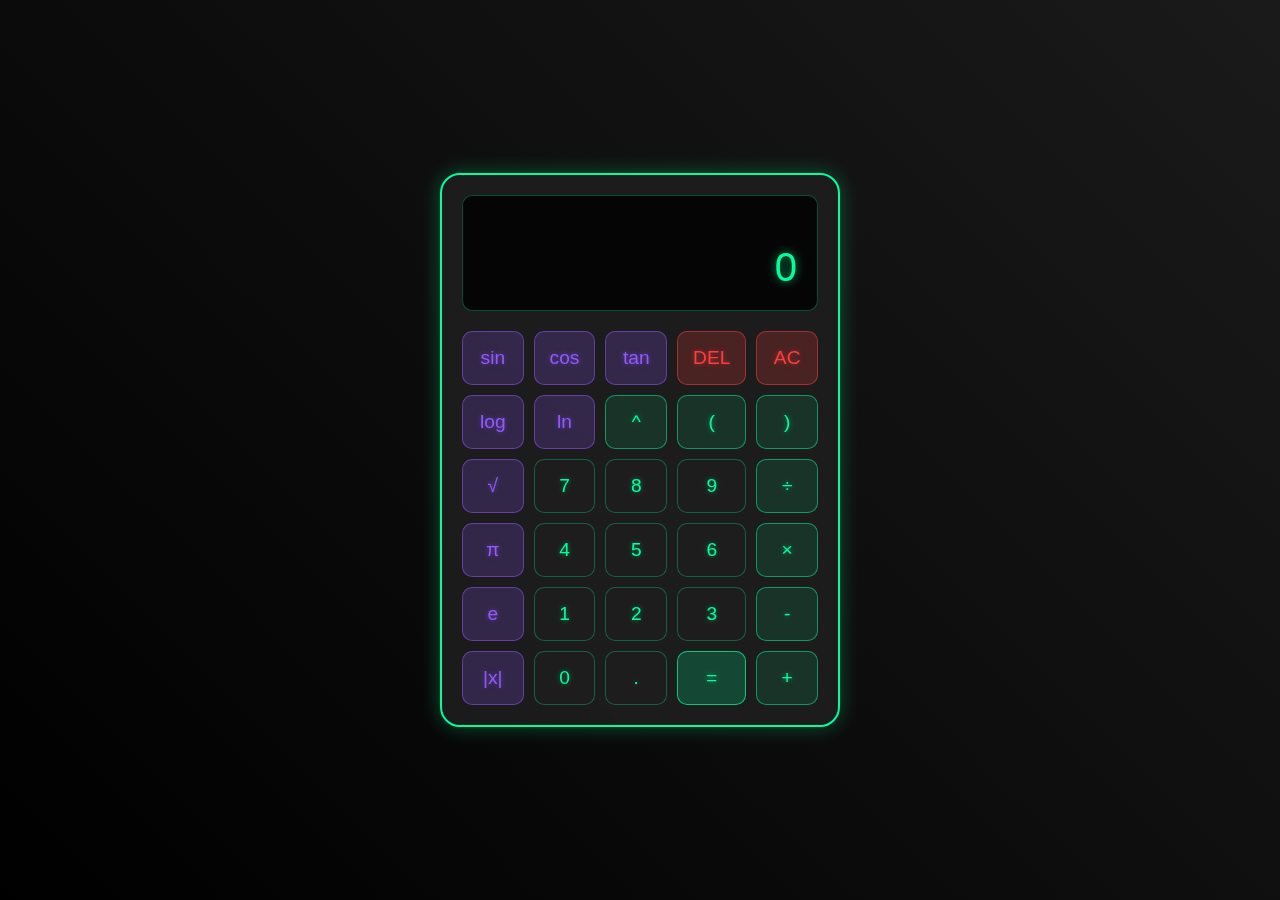
<file: task-3/index.html>
<!DOCTYPE html>
<html lang="en">
<head>
    <meta charset="UTF-8">
    <meta name="viewport" content="width=device-width, initial-scale=1.0">
    <title>Scientific Calculator</title>
    <style>
        * {
            margin: 0;
            padding: 0;
            box-sizing: border-box;
            font-family: 'Segoe UI', Tahoma, Geneva, Verdana, sans-serif;
        }

        body {
            min-height: 100vh;
            display: flex;
            justify-content: center;
            align-items: center;
            background: linear-gradient(45deg, #000000, #1a1a1a);
        }

        .calculator {
            background: rgba(30, 30, 30, 0.9);
            backdrop-filter: blur(10px);
            border: 2px solid #00ff9d;
            border-radius: 20px;
            padding: 20px;
            box-shadow: 0 0 20px rgba(0, 255, 157, 0.3);
            width: 400px;
        }

        .display {
            background: rgba(0, 0, 0, 0.8);
            border-radius: 10px;
            padding: 20px;
            margin-bottom: 20px;
            text-align: right;
            position: relative;
            border: 1px solid rgba(0, 255, 157, 0.3);
        }

        .previous-operand {
            color: rgba(0, 255, 157, 0.7);
            font-size: 1.2rem;
            min-height: 24px;
            margin-bottom: 5px;
            text-shadow: 0 0 5px rgba(0, 255, 157, 0.5);
        }

        .current-operand {
            color: #00ff9d;
            font-size: 2.5rem;
            word-wrap: break-word;
            word-break: break-all;
            text-shadow: 0 0 10px rgba(0, 255, 157, 0.7);
        }

        .buttons {
            display: grid;
            grid-template-columns: repeat(5, 1fr);
            gap: 10px;
        }

        button {
            padding: 15px;
            font-size: 1.2rem;
            border: 1px solid rgba(0, 255, 157, 0.3);
            background: rgba(30, 30, 30, 0.9);
            color: #00ff9d;
            border-radius: 10px;
            cursor: pointer;
            transition: all 0.3s ease;
            text-shadow: 0 0 5px rgba(0, 255, 157, 0.5);
        }

        button:hover {
            background: rgba(0, 255, 157, 0.2);
            box-shadow: 0 0 15px rgba(0, 255, 157, 0.4);
            transform: translateY(-2px);
        }

        button:active {
            transform: scale(0.95);
        }

        .operator {
            background: rgba(0, 255, 157, 0.1);
            border-color: rgba(0, 255, 157, 0.5);
        }

        .operator:hover {
            background: rgba(0, 255, 157, 0.3);
        }

        .equals {
            background: rgba(0, 255, 157, 0.2);
            border-color: rgba(0, 255, 157, 0.7);
        }

        .equals:hover {
            background: rgba(0, 255, 157, 0.4);
        }

        .delete, .clear {
            background: rgba(255, 61, 61, 0.2);
            border-color: rgba(255, 61, 61, 0.5);
            color: #ff3d3d;
            text-shadow: 0 0 5px rgba(255, 61, 61, 0.5);
        }

        .delete:hover, .clear:hover {
            background: rgba(255, 61, 61, 0.3);
            box-shadow: 0 0 15px rgba(255, 61, 61, 0.4);
        }

        .function {
            background: rgba(147, 88, 255, 0.2);
            border-color: rgba(147, 88, 255, 0.5);
            color: #9358ff;
            text-shadow: 0 0 5px rgba(147, 88, 255, 0.5);
        }

        .function:hover {
            background: rgba(147, 88, 255, 0.3);
            box-shadow: 0 0 15px rgba(147, 88, 255, 0.4);
        }

        @media (max-width: 480px) {
            .calculator {
                width: 95%;
                margin: 10px;
            }

            button {
                padding: 10px;
                font-size: 1rem;
            }

            .current-operand {
                font-size: 2rem;
            }
        }
    </style>
</head>
<body>
    <div class="calculator">
        <div class="display">
            <div class="previous-operand"></div>
            <div class="current-operand">0</div>
        </div>
        <div class="buttons">
            <!-- First Row -->
            <button class="function">sin</button>
            <button class="function">cos</button>
            <button class="function">tan</button>
            <button class="delete">DEL</button>
            <button class="clear">AC</button>

            <!-- Second Row -->
            <button class="function">log</button>
            <button class="function">ln</button>
            <button class="operator">^</button>
            <button class="operator">(</button>
            <button class="operator">)</button>

            <!-- Third Row -->
            <button class="function">√</button>
            <button>7</button>
            <button>8</button>
            <button>9</button>
            <button class="operator">÷</button>

            <!-- Fourth Row -->
            <button class="function">π</button>
            <button>4</button>
            <button>5</button>
            <button>6</button>
            <button class="operator">×</button>

            <!-- Fifth Row -->
            <button class="function">e</button>
            <button>1</button>
            <button>2</button>
            <button>3</button>
            <button class="operator">-</button>

            <!-- Sixth Row -->
            <button class="function">|x|</button>
            <button>0</button>
            <button>.</button>
            <button class="equals">=</button>
            <button class="operator">+</button>
        </div>
    </div>

    <script>
        class Calculator {
            constructor(previousOperandElement, currentOperandElement) {
                this.previousOperandElement = previousOperandElement;
                this.currentOperandElement = currentOperandElement;
                this.clear();
            }

            clear() {
                this.currentOperand = '0';
                this.previousOperand = '';
                this.operation = undefined;
            }

            delete() {
                if (this.currentOperand === '0') return;
                this.currentOperand = this.currentOperand.toString().slice(0, -1);
                if (this.currentOperand === '') this.currentOperand = '0';
            }

            appendNumber(number) {
                if (number === '.' && this.currentOperand.includes('.')) return;
                if (this.currentOperand === '0' && number !== '.') {
                    this.currentOperand = number.toString();
                } else {
                    this.currentOperand = this.currentOperand.toString() + number.toString();
                }
            }

            chooseOperation(operation) {
                if (this.currentOperand === '') return;
                if (this.previousOperand !== '') {
                    this.compute();
                }
                this.operation = operation;
                this.previousOperand = this.currentOperand;
                this.currentOperand = '0';
            }

            compute() {
                let computation;
                const prev = parseFloat(this.previousOperand);
                const current = parseFloat(this.currentOperand);
                if (isNaN(prev) || isNaN(current)) return;

                switch (this.operation) {
                    case '+':
                        computation = prev + current;
                        break;
                    case '-':
                        computation = prev - current;
                        break;
                    case '×':
                        computation = prev * current;
                        break;
                    case '÷':
                        computation = prev / current;
                        break;
                    case '^':
                        computation = Math.pow(prev, current);
                        break;
                    default:
                        return;
                }

                this.currentOperand = computation;
                this.operation = undefined;
                this.previousOperand = '';
            }

            specialFunction(func) {
                const current = parseFloat(this.currentOperand);
                let result;

                switch (func) {
                    case 'sin':
                        result = Math.sin(current * Math.PI / 180);
                        break;
                    case 'cos':
                        result = Math.cos(current * Math.PI / 180);
                        break;
                    case 'tan':
                        result = Math.tan(current * Math.PI / 180);
                        break;
                    case 'log':
                        result = Math.log10(current);
                        break;
                    case 'ln':
                        result = Math.log(current);
                        break;
                    case '√':
                        result = Math.sqrt(current);
                        break;
                    case 'π':
                        result = Math.PI;
                        break;
                    case 'e':
                        result = Math.E;
                        break;
                    case '|x|':
                        result = Math.abs(current);
                        break;
                    default:
                        return;
                }

                this.currentOperand = result.toString();
            }

            updateDisplay() {
                this.currentOperandElement.innerText = this.currentOperand;
                if (this.operation != null) {
                    this.previousOperandElement.innerText = `${this.previousOperand} ${this.operation}`;
                } else {
                    this.previousOperandElement.innerText = '';
                }
            }
        }

        const calculator = new Calculator(
            document.querySelector('.previous-operand'),
            document.querySelector('.current-operand')
        );

        document.querySelectorAll('button').forEach(button => {
            if (button.classList.contains('operator')) {
                button.addEventListener('click', () => {
                    calculator.chooseOperation(button.innerText);
                    calculator.updateDisplay();
                });
            } else if (button.classList.contains('function')) {
                button.addEventListener('click', () => {
                    calculator.specialFunction(button.innerText);
                    calculator.updateDisplay();
                });
            } else if (button.classList.contains('equals')) {
                button.addEventListener('click', () => {
                    calculator.compute();
                    calculator.updateDisplay();
                });
            } else if (button.classList.contains('clear')) {
                button.addEventListener('click', () => {
                    calculator.clear();
                    calculator.updateDisplay();
                });
            } else if (button.classList.contains('delete')) {
                button.addEventListener('click', () => {
                    calculator.delete();
                    calculator.updateDisplay();
                });
            } else {
                button.addEventListener('click', () => {
                    calculator.appendNumber(button.innerText);
                    calculator.updateDisplay();
                });
            }
        });
    </script>
</body>
</html>
</file>
